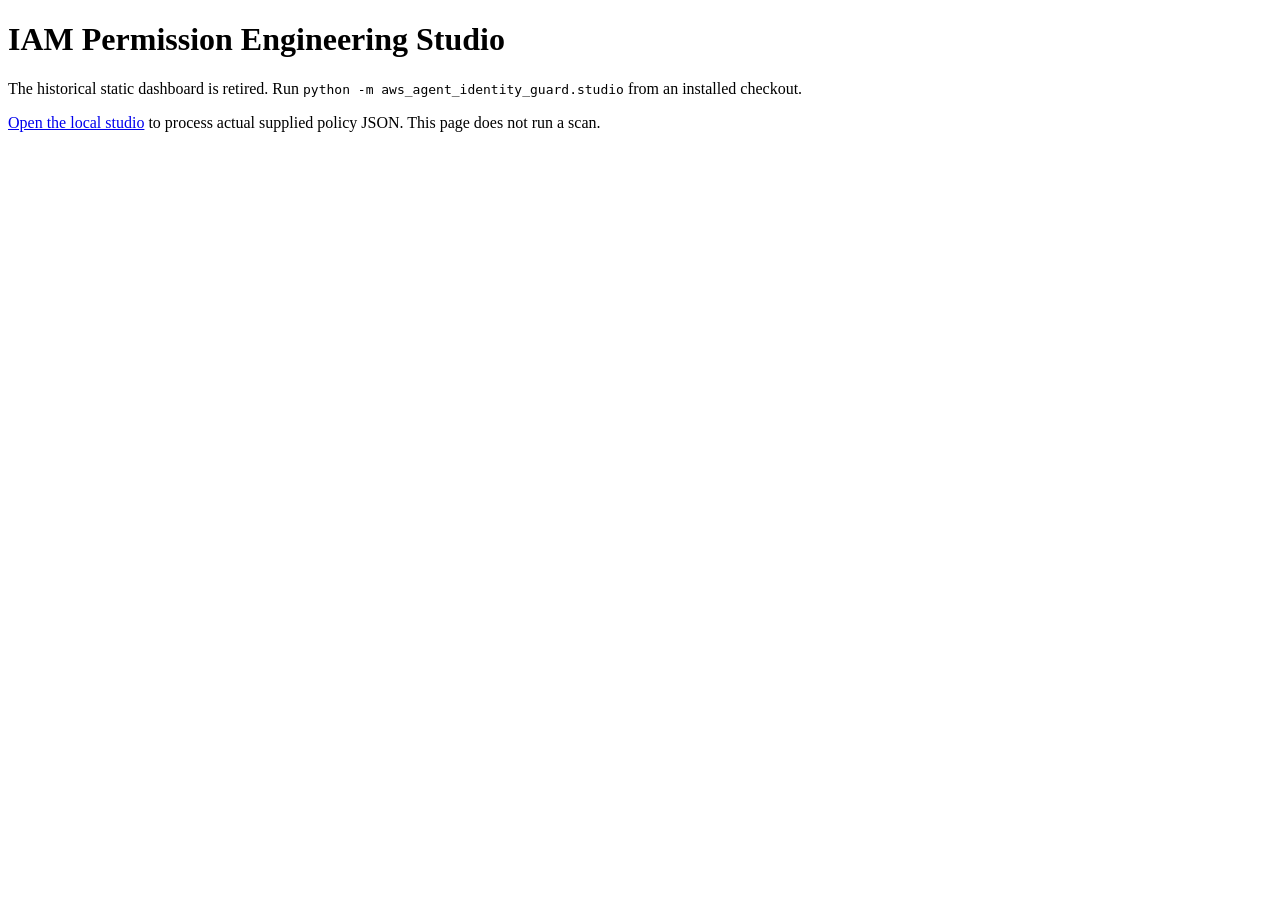
<file: dashboard/index.html>
<!doctype html><html lang="en"><meta charset="utf-8"><title>IAM local studio</title><main><h1>IAM Permission Engineering Studio</h1><p>The historical static dashboard is retired. Run <code>python -m aws_agent_identity_guard.studio</code> from an installed checkout.</p><p><a href="http://127.0.0.1:8762">Open the local studio</a> to process actual supplied policy JSON. This page does not run a scan.</p></main></html>
</file>
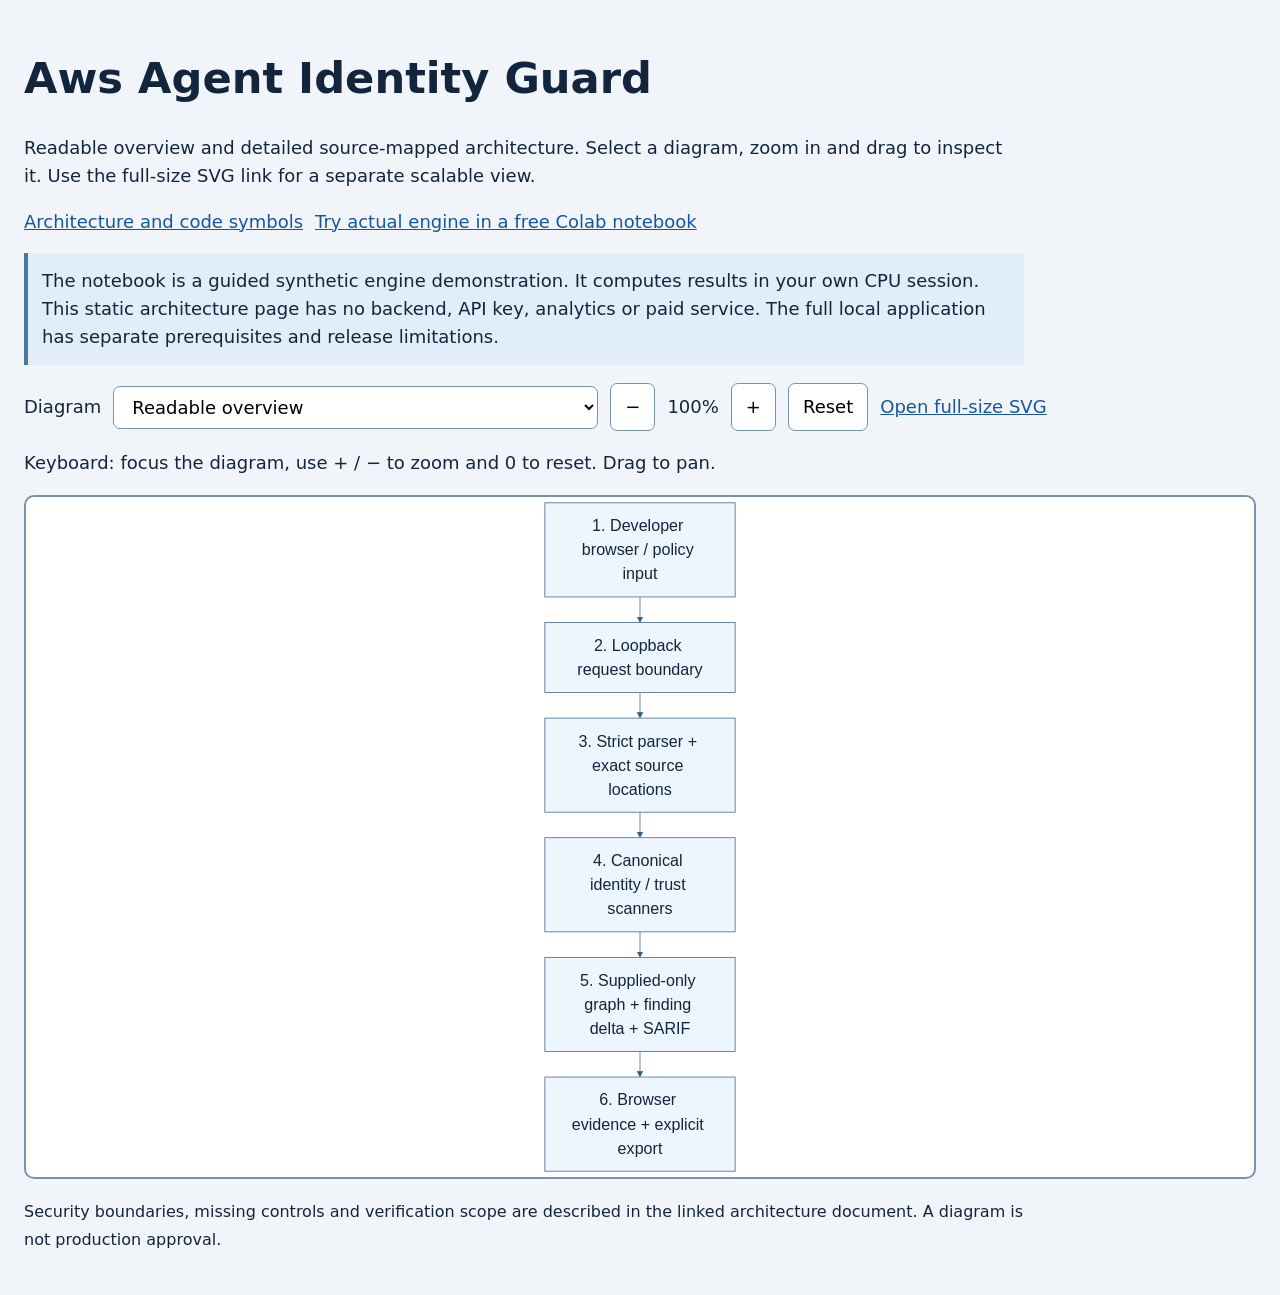
<file: docs/index.html>
<!doctype html><html lang="en"><head><meta charset="utf-8"><meta name="viewport" content="width=device-width,initial-scale=1"><meta http-equiv="Content-Security-Policy" content="default-src 'none'; script-src 'self'; style-src 'self'; img-src 'self'; base-uri 'none'; form-action 'none'"><title>Aws Agent Identity Guard · Architecture</title><link rel="stylesheet" href="architecture/viewer.css"><script src="architecture/viewer.js" defer></script></head><body><main><h1>Aws Agent Identity Guard</h1><p>Readable overview and detailed source-mapped architecture. Select a diagram, zoom in and drag to inspect it. Use the full-size SVG link for a separate scalable view.</p><nav><a href="https://github.com/poojakira/aws-agent-identity-guard/blob/codex/local-workbench-20261116/docs/ARCHITECTURE.md">Architecture and code symbols</a><a href="https://colab.research.google.com/github/poojakira/aws-agent-identity-guard/blob/codex/local-workbench-20261116/notebooks/try_product.ipynb">Try actual engine in a free Colab notebook</a></nav><p class="notice">The notebook is a guided synthetic engine demonstration. It computes results in your own CPU session. This static architecture page has no backend, API key, analytics or paid service. The full local application has separate prerequisites and release limitations.</p><div class="tools"><label for="choice">Diagram</label><select id="choice"><option value="architecture/overview.svg">Readable overview</option><option value="architecture/components.svg">Components and trust boundaries</option><option value="architecture/sequence.svg">Actual review, comparison and export sequence</option><option value="architecture/guided-notebook.svg">Separate inline synthetic notebook surface</option></select><button id="minus" aria-label="Zoom out">−</button><output id="zoom">100%</output><button id="plus" aria-label="Zoom in">+</button><button id="reset">Reset</button><a id="original" href="architecture/overview.svg" target="_blank" rel="noopener">Open full-size SVG</a></div><p id="message">Keyboard: focus the diagram, use + / − to zoom and 0 to reset. Drag to pan.</p><div id="view" tabindex="0" aria-label="Zoomable architecture diagram"><img id="diagram" src="architecture/overview.svg" alt="Readable architecture overview; choose a detailed diagram above"></div><p><small>Security boundaries, missing controls and verification scope are described in the linked architecture document. A diagram is not production approval.</small></p></main></body></html>
</file>
<file: docs/architecture/viewer.css>
*{box-sizing:border-box}body{margin:0;font:18px/1.55 system-ui,sans-serif;color:#13253c;background:#f1f5fa}main{max-width:1400px;margin:auto;padding:24px}h1{font-size:clamp(1.8rem,4vw,2.7rem);line-height:1.2}p{max-width:1000px}a{color:#1456a0}nav,.tools{display:flex;flex-wrap:wrap;gap:12px;align-items:center;margin:18px 0}button,select{font:inherit;border:1px solid #7891ad;border-radius:7px;background:white;padding:9px 14px}button{cursor:pointer}:focus-visible{outline:3px solid #195bb3;outline-offset:3px}#view{height:76vh;min-height:500px;overflow:hidden;border:2px solid #7891ad;border-radius:10px;background:white;touch-action:none;cursor:grab;position:relative}#diagram{display:block;width:auto;max-width:100%;height:100%;object-fit:contain;transform-origin:top center;user-select:none;pointer-events:none;margin:auto}.notice{padding:14px;border-left:4px solid #497998;background:#e1edf8}small{font-size:16px}@media(max-width:600px){main{padding:14px}#view{height:70vh;min-height:440px}}
.tools select{max-width:100%;min-width:0}nav a{max-width:100%;overflow-wrap:anywhere}
</file>
